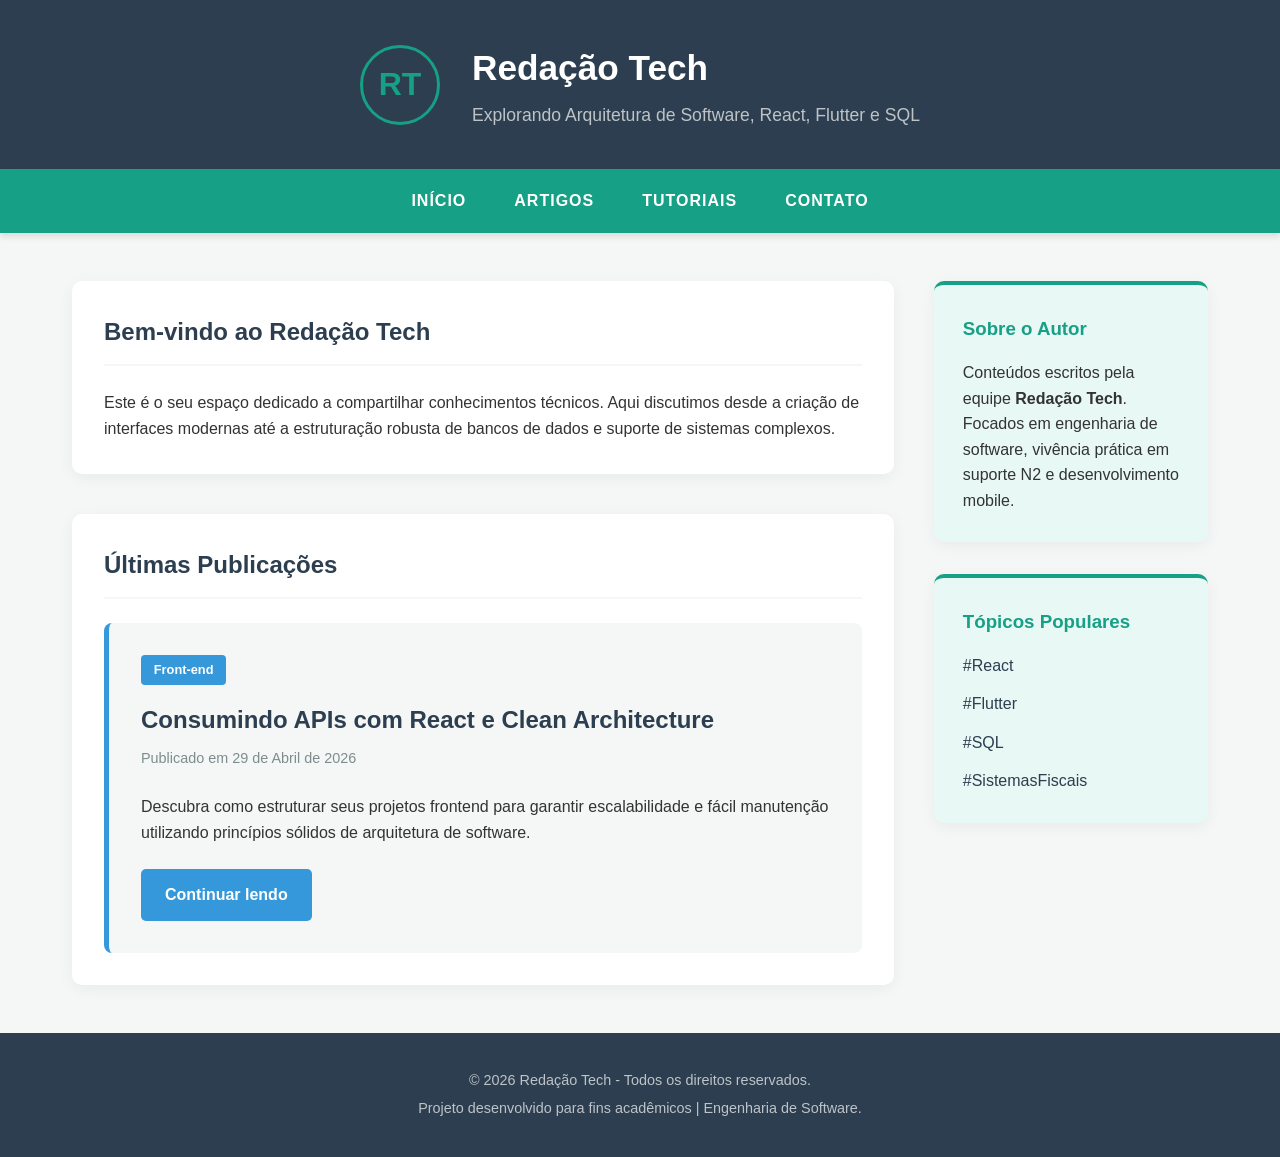
<file: Atv4/index.html>
<!DOCTYPE html>
<html lang="pt-BR">
<head>
    <meta charset="UTF-8">
    <meta name="viewport" content="width=device-width, initial-scale=1.0">
    <title>Redação Tech | Blog de Tecnologia</title>
    <link rel="stylesheet" href="style.css">
</head>
<body>

    <header>
        <div class="logo">
            <span>RT</span>
        </div>
        <div class="header-text">
            <h1>Redação Tech</h1>
            <p>Explorando Arquitetura de Software, React, Flutter e SQL</p>
        </div>
    </header>

    <nav>
        <ul>
            <li><a href="#inicio">Início</a></li>
            <li><a href="#artigos">Artigos</a></li>
            <li><a href="#tutoriais">Tutoriais</a></li>
            <li><a href="#contato">Contato</a></li>
        </ul>
    </nav>

    <div class="layout-container">
        
        <main>
            <section class="welcome-section" id="inicio">
                <h2>Bem-vindo ao Redação Tech</h2>
                <p>Este é o seu espaço dedicado a compartilhar conhecimentos técnicos. Aqui discutimos desde a criação de interfaces modernas até a estruturação robusta de bancos de dados e suporte de sistemas complexos.</p>
            </section>

            <section class="posts-section" id="artigos">
                <h2>Últimas Publicações</h2>
                
                <article class="featured-article">
                    <span class="category-badge">Front-end</span>
                    <h3>Consumindo APIs com React e Clean Architecture</h3>
                    <p class="publish-date">Publicado em 29 de Abril de 2026</p>
                    <p>Descubra como estruturar seus projetos frontend para garantir escalabilidade e fácil manutenção utilizando princípios sólidos de arquitetura de software.</p>
                    <a href="#" class="btn-read">Continuar lendo</a>
                </article>
            </section>
        </main>

        <aside>
            <div class="sidebar-widget">
                <h3>Sobre o Autor</h3>
                <p>Conteúdos escritos pela equipe <strong>Redação Tech</strong>. Focados em engenharia de software, vivência prática em suporte N2 e desenvolvimento mobile.</p>
            </div>

            <div class="sidebar-widget">
                <h3>Tópicos Populares</h3>
                <ul class="tag-list">
                    <li><a href="#">#React</a></li>
                    <li><a href="#">#Flutter</a></li>
                    <li><a href="#">#SQL</a></li>
                    <li><a href="#">#SistemasFiscais</a></li>
                </ul>
            </div>
        </aside>

    </div>

    <footer>
        <div class="footer-content">
            <p>&copy; 2026 Redação Tech - Todos os direitos reservados.</p>
            <p>Projeto desenvolvido para fins acadêmicos | Engenharia de Software.</p>
        </div>
    </footer>

</body>
</html>
</file>
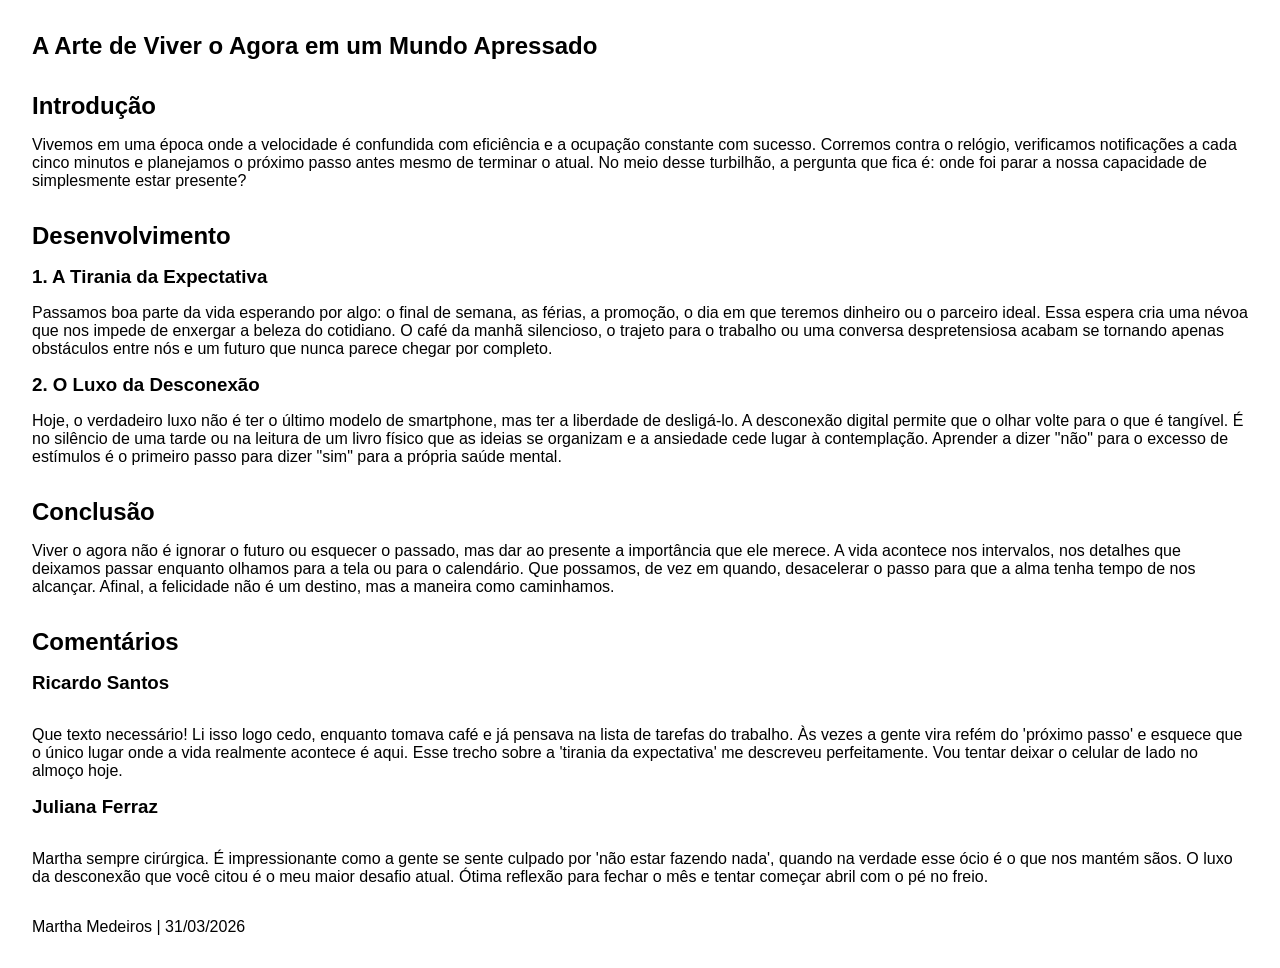
<file: Atv2/Atv2/index.html>
<!DOCTYPE html>
<html lang="en">
<head>
    <meta charset="UTF-8">
    <meta name="viewport" content="width=device-width, initial-scale=1.0">
    <link rel="stylesheet" href="style.css">
    <title>Document</title>
</head>
<body>
    <article>
        <header>
            <h1>A Arte de Viver o Agora em um Mundo Apressado</h1>
        </header>
        <section>
            <h2>Introdução</h2>
            <p>Vivemos em uma época onde a velocidade é confundida com eficiência e a ocupação constante com sucesso. Corremos contra o relógio, verificamos notificações a cada cinco minutos e planejamos o próximo passo antes mesmo de terminar o atual. No meio desse turbilhão, a pergunta que fica é: onde foi parar a nossa capacidade de simplesmente estar presente?</p>
        </section>
        <section>
            <h2>Desenvolvimento</h2>
            <h3>1. A Tirania da Expectativa</h3>
            <p>Passamos boa parte da vida esperando por algo: o final de semana, as férias, a promoção, o dia em que teremos dinheiro ou o parceiro ideal. Essa espera cria uma névoa que nos impede de enxergar a beleza do cotidiano. O café da manhã silencioso, o trajeto para o trabalho ou uma conversa despretensiosa acabam se tornando apenas obstáculos entre nós e um futuro que nunca parece chegar por completo.</p>
            <h3>2. O Luxo da Desconexão</h3>
            <p>Hoje, o verdadeiro luxo não é ter o último modelo de smartphone, mas ter a liberdade de desligá-lo. A desconexão digital permite que o olhar volte para o que é tangível. É no silêncio de uma tarde ou na leitura de um livro físico que as ideias se organizam e a ansiedade cede lugar à contemplação. Aprender a dizer "não" para o excesso de estímulos é o primeiro passo para dizer "sim" para a própria saúde mental.</p>
        </section>
        <section>
            <h2>Conclusão</h2>
            <p>Viver o agora não é ignorar o futuro ou esquecer o passado, mas dar ao presente a importância que ele merece. A vida acontece nos intervalos, nos detalhes que deixamos passar enquanto olhamos para a tela ou para o calendário. Que possamos, de vez em quando, desacelerar o passo para que a alma tenha tempo de nos alcançar. Afinal, a felicidade não é um destino, mas a maneira como caminhamos.</p>
        </section>
        <section>
            <h2>Comentários</h2>
            <article>
                <h3>Ricardo Santos</h3>
                <p>Que texto necessário! Li isso logo cedo, enquanto tomava café e já pensava na lista de tarefas do trabalho. Às vezes a gente vira refém do 'próximo passo' e esquece que o único lugar onde a vida realmente acontece é aqui. Esse trecho sobre a 'tirania da expectativa' me descreveu perfeitamente. Vou tentar deixar o celular de lado no almoço hoje.</p>
            </article>
            <article>
                <h3>Juliana Ferraz</h3>
                <p>Martha sempre cirúrgica. É impressionante como a gente se sente culpado por 'não estar fazendo nada', quando na verdade esse ócio é o que nos mantém sãos. O luxo da desconexão que você citou é o meu maior desafio atual. Ótima reflexão para fechar o mês e tentar começar abril com o pé no freio.</p>
            </article>
        </section>
        <footer>
            <p>Martha Medeiros | <time datetime="2026-03-31">31/03/2026</time></p>
        </footer>
    </article>
</body>
</html>
</file>
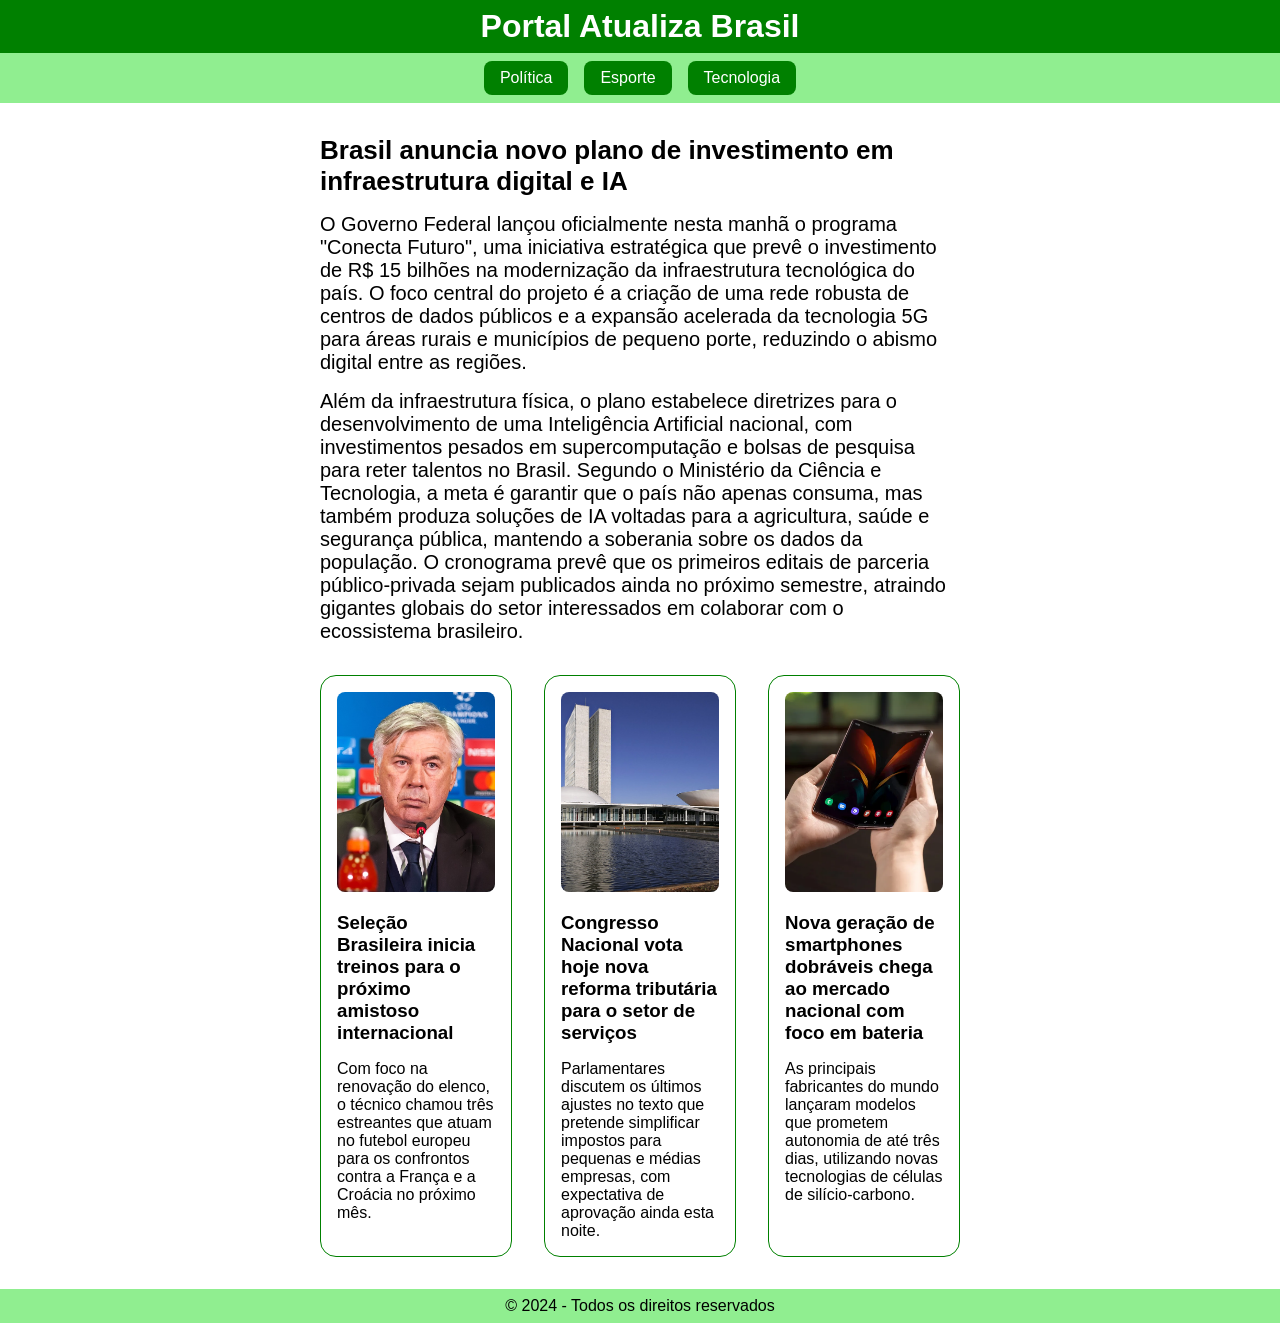
<file: Atv2/Atv3/index.html>
<!DOCTYPE html>
<html lang="en">
<head>
    <meta charset="UTF-8">
    <meta name="viewport" content="width=device-width, initial-scale=1.0">
    <link rel="stylesheet" href="style.css">
    <title>Document</title>
</head>
<body>
    <header>
        <h1>Portal Atualiza Brasil</h1>
    </header>
    <aside>
        <ul>
            <a href="">Política</a>
            <a href="">Esporte</a>
            <a href="">Tecnologia</a>
        </ul>
    </aside>
    <main>
        <article>
            <h2>Brasil anuncia novo plano de investimento em infraestrutura digital e IA</h2>
            <p>O Governo Federal lançou oficialmente nesta manhã o programa "Conecta Futuro", uma iniciativa estratégica que prevê o investimento de R$ 15 bilhões na modernização da infraestrutura tecnológica do país. O foco central do projeto é a criação de uma rede robusta de centros de dados públicos e a expansão acelerada da tecnologia 5G para áreas rurais e municípios de pequeno porte, reduzindo o abismo digital entre as regiões.</p>
            <p>Além da infraestrutura física, o plano estabelece diretrizes para o desenvolvimento de uma Inteligência Artificial nacional, com investimentos pesados em supercomputação e bolsas de pesquisa para reter talentos no Brasil. Segundo o Ministério da Ciência e Tecnologia, a meta é garantir que o país não apenas consuma, mas também produza soluções de IA voltadas para a agricultura, saúde e segurança pública, mantendo a soberania sobre os dados da população. O cronograma prevê que os primeiros editais de parceria público-privada sejam publicados ainda no próximo semestre, atraindo gigantes globais do setor interessados em colaborar com o ecossistema brasileiro.</p>
        </article>
        <article>
            <picture>
                <img src="carlo-ancelotti-agencia-brasil-t.jpg" alt="Carlo Ancelotti">
            </picture>
            <h3>Seleção Brasileira inicia treinos para o próximo amistoso internacional</h3>
            <p>Com foco na renovação do elenco, o técnico chamou três estreantes que atuam no futebol europeu para os confrontos contra a França e a Croácia no próximo mês.</p>
        </article>
        <article>
            <picture>
                <img src="congresso_do_brasil_ebc.jpg" alt="Congresso Nacional">
            </picture>
            <h3>Congresso Nacional vota hoje nova reforma tributária para o setor de serviços</h3>
            <p>Parlamentares discutem os últimos ajustes no texto que pretende simplificar impostos para pequenas e médias empresas, com expectativa de aprovação ainda esta noite.</p>
        </article>
        <article>
            <picture>
                <img src="fold-internal-display.jpg" alt="Galaxy Fold">
            </picture>
            <h3>Nova geração de smartphones dobráveis chega ao mercado nacional com foco em bateria</h3>
            <p>As principais fabricantes do mundo lançaram modelos que prometem autonomia de até três dias, utilizando novas tecnologias de células de silício-carbono.</p>
        </article>
    </main>
    <footer>
        <p>&copy; 2024 - Todos os direitos reservados</p>
    </footer>
</body>
</html>
</file>
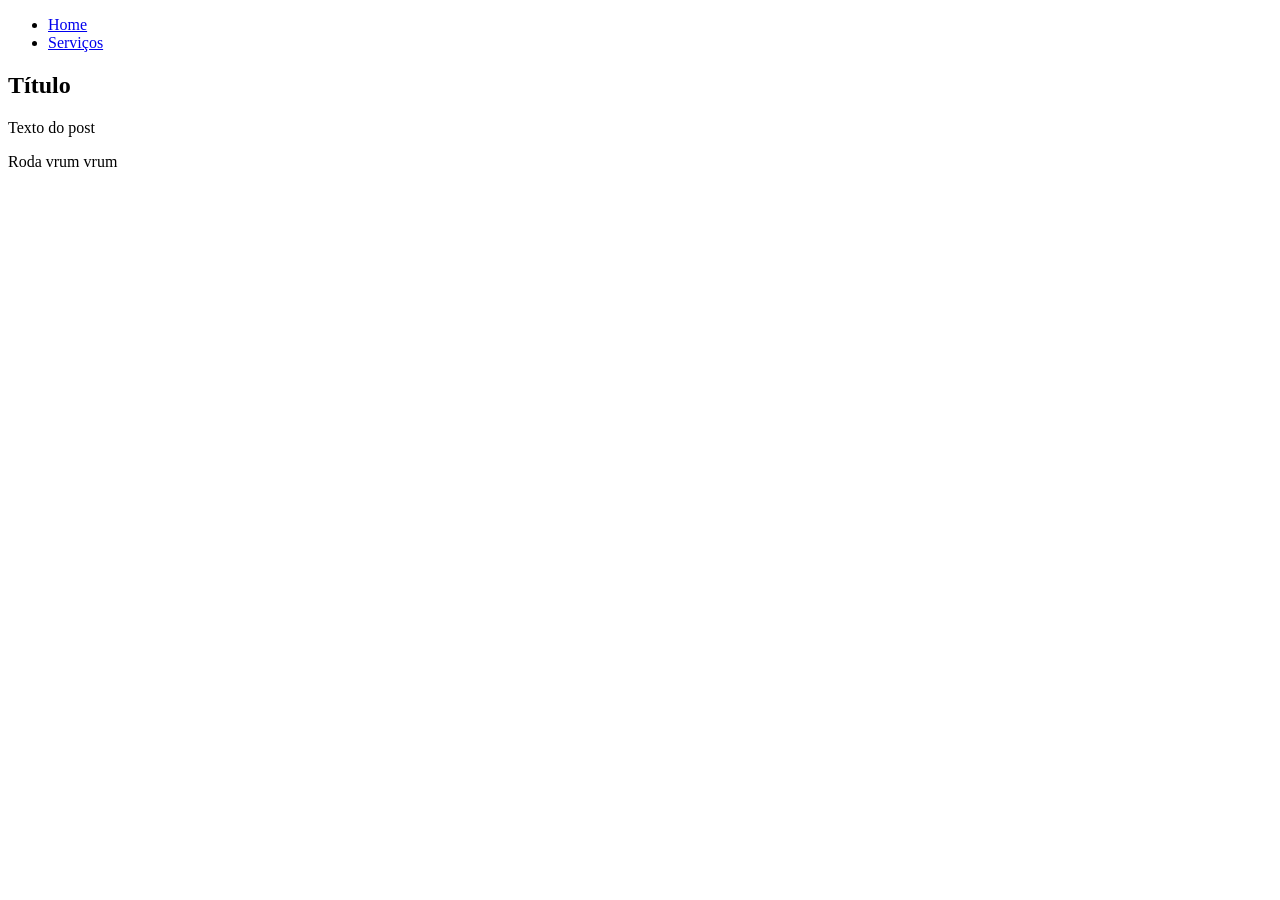
<file: Atv2/Atv4/index.html>
<!DOCTYPE html>
<html lang="pt-BR">
<head>
  <meta charset="UTF-8">
  <meta name="viewport" content="width=device-width, initial-scale=1.0">
  <title>Página Semântica - Exercício 04</title>
</head>
<body>

  <header>
    <nav>
      <ul>
        <li><a href="#">Home</a></li>
        <li><a href="#">Serviços</a></li>
      </ul>
    </nav>
  </header>

  <main>
    <article>
      <h1>Título</h1>
      <section>
        <p>Texto do post</p>
      </section>
    </article>
  </main>

  <footer>
    <p>Roda vrum vrum</p>
  </footer>

</body>
</html>
</file>
<file: Atv4/style.css>
* {
    margin: 0;
    padding: 0;
    box-sizing: border-box;
}

:root {
    --primary-color: #2c3e50;
    --secondary-color: #16a085;
    --accent-color: #3498db;
    --bg-color: #f4f7f6;
    --text-color: #333333;
}

body {
    font-family: 'Segoe UI', Tahoma, Geneva, Verdana, sans-serif;
    background-color: var(--bg-color);
    color: var(--text-color);
    line-height: 1.6;
    display: flex;
    flex-direction: column;
    min-height: 100vh;
}

header {
    background-color: var(--primary-color);
    color: white;
    padding: 2.5rem;
    display: flex;
    align-items: center;
    justify-content: center;
    gap: 2rem;
}

.logo {
    width: 80px;
    height: 80px;
    border: 3px solid var(--secondary-color);
    border-radius: 50%;
    display: flex;
    align-items: center;
    justify-content: center;
    font-size: 2rem;
    font-weight: bold;
    color: var(--secondary-color);
}

.header-text h1 {
    font-size: 2.2rem;
    margin-bottom: 0.3rem;
}

.header-text p {
    color: #bdc3c7;
    font-size: 1.1rem;
}

nav {
    background-color: var(--secondary-color);
    box-shadow: 0 4px 6px rgba(0,0,0,0.1);
}

nav ul {
    list-style: none;
    display: flex;
    justify-content: center;
    gap: 3rem;
    padding: 1.2rem;
}

nav a {
    color: white;
    text-decoration: none;
    font-weight: 600;
    text-transform: uppercase;
    letter-spacing: 1px;
    transition: color 0.3s ease;
}

nav a:hover {
    color: var(--primary-color);
}

.layout-container {
    display: flex;
    max-width: 1200px;
    margin: 3rem auto;
    gap: 2.5rem;
    padding: 0 2rem;
    flex: 1;
}

main {
    flex: 3;
    display: flex;
    flex-direction: column;
    gap: 2.5rem;
}

section {
    background-color: white;
    padding: 2rem;
    border-radius: 10px;
    box-shadow: 0 4px 15px rgba(0,0,0,0.05);
}

section h2 {
    color: var(--primary-color);
    border-bottom: 2px solid var(--bg-color);
    padding-bottom: 0.8rem;
    margin-bottom: 1.5rem;
}

article {
    background-color: var(--bg-color);
    padding: 2rem;
    border-radius: 8px;
    border-left: 5px solid var(--accent-color);
    position: relative;
}

.category-badge {
    background-color: var(--accent-color);
    color: white;
    padding: 0.3rem 0.8rem;
    border-radius: 4px;
    font-size: 0.8rem;
    font-weight: bold;
    display: inline-block;
    margin-bottom: 1rem;
}

article h3 {
    color: var(--primary-color);
    font-size: 1.5rem;
    margin-bottom: 0.5rem;
}

.publish-date {
    font-size: 0.9rem;
    color: #7f8c8d;
    margin-bottom: 1.5rem;
}

.btn-read {
    display: inline-block;
    margin-top: 1.5rem;
    padding: 0.8rem 1.5rem;
    background-color: var(--accent-color);
    color: white;
    text-decoration: none;
    border-radius: 5px;
    font-weight: 600;
    transition: background-color 0.3s;
}

.btn-read:hover {
    background-color: #2980b9;
}

aside {
    flex: 1;
    display: flex;
    flex-direction: column;
    gap: 2rem;
}

.sidebar-widget {
    background-color: #e8f8f5;
    padding: 1.8rem;
    border-radius: 10px;
    border-top: 4px solid var(--secondary-color);
    box-shadow: 0 4px 15px rgba(0,0,0,0.05);
}

.sidebar-widget h3 {
    color: var(--secondary-color);
    margin-bottom: 1rem;
}

.tag-list {
    list-style: none;
    display: flex;
    flex-direction: column;
    gap: 0.8rem;
}

.tag-list a {
    text-decoration: none;
    color: var(--primary-color);
    font-weight: 500;
    transition: color 0.3s, padding-left 0.3s;
}

.tag-list a:hover {
    color: var(--secondary-color);
    padding-left: 5px;
}

footer {
    background-color: var(--primary-color);
    color: white;
    text-align: center;
    padding: 2rem;
    margin-top: auto;
}

.footer-content p {
    margin: 0.3rem 0;
    font-size: 0.9rem;
    color: #bdc3c7;
}

@media (max-width: 850px) {
    .layout-container {
        flex-direction: column;
    }
    
    header {
        flex-direction: column;
        text-align: center;
    }

    nav ul {
        flex-wrap: wrap;
        gap: 1.5rem;
    }
}
</file>
<file: Atv2/Atv2/style.css>
*{
    margin: 0;
    padding: 0;
    font-family: Arial, Helvetica, sans-serif;
}

body {
    padding: 2rem;
}

article {
    display: flex;
    flex-direction: column;
    gap: 2rem;
}

section {
    display: flex;
    flex-direction: column;
    gap: 1rem;
}
</file>
<file: Atv2/Atv3/style.css>
* {
    font-family: Arial, Helvetica, sans-serif;
    margin: 0;
    padding: 0;
}

body {
    display: grid;
    grid-template-areas: 'header' 'aside' 'main' 'footer';
    grid-template-rows: auto auto 1fr auto;
    height: 100dvh;
}

header {
    grid-area: header;
    display: flex;
    justify-content: center;
    background-color: green;
    padding: 0.5rem;
    color: white;
}

aside {
    grid-area: aside;
    display: flex;
    justify-content: center;
    background-color: lightgreen;
    padding: 0.5rem;
}

aside ul {
    display: flex;
    gap: 1rem;
}

aside a {
    text-decoration: none;
    background-color: green;
    color: white;
    padding: 0.5rem 1rem;
    border-radius: 0.5rem;
}

main {
    grid-area: main;
    display: grid;
    grid-template-columns: repeat(3, 1fr);
    grid-template-rows: 1fr auto;
    gap: 2rem;
    padding: 2rem 20rem;
}

main article:first-child {
    grid-column: span 3;
    display: flex;
    flex-direction: column;
    border: none;
    padding: 0;
    gap: 1rem;
}

main article:first-child h2 {
    font-size: 26px;
}

main article:first-child p {
    font-size: 20px;
}

main article {
    display: flex;
    flex-direction: column;
    gap: 1rem;
    border: 1px solid green;
    border-radius: 1rem;
    padding: 1rem;
}

main article img {
    width: 100%;
    height: 200px;
    object-fit: cover;
    border-radius: 0.5rem;
}

footer {
    grid-area: footer;
    display: flex;
    justify-content: center;
    padding: 0.5rem;
    background-color: lightgreen;
}
</file>
